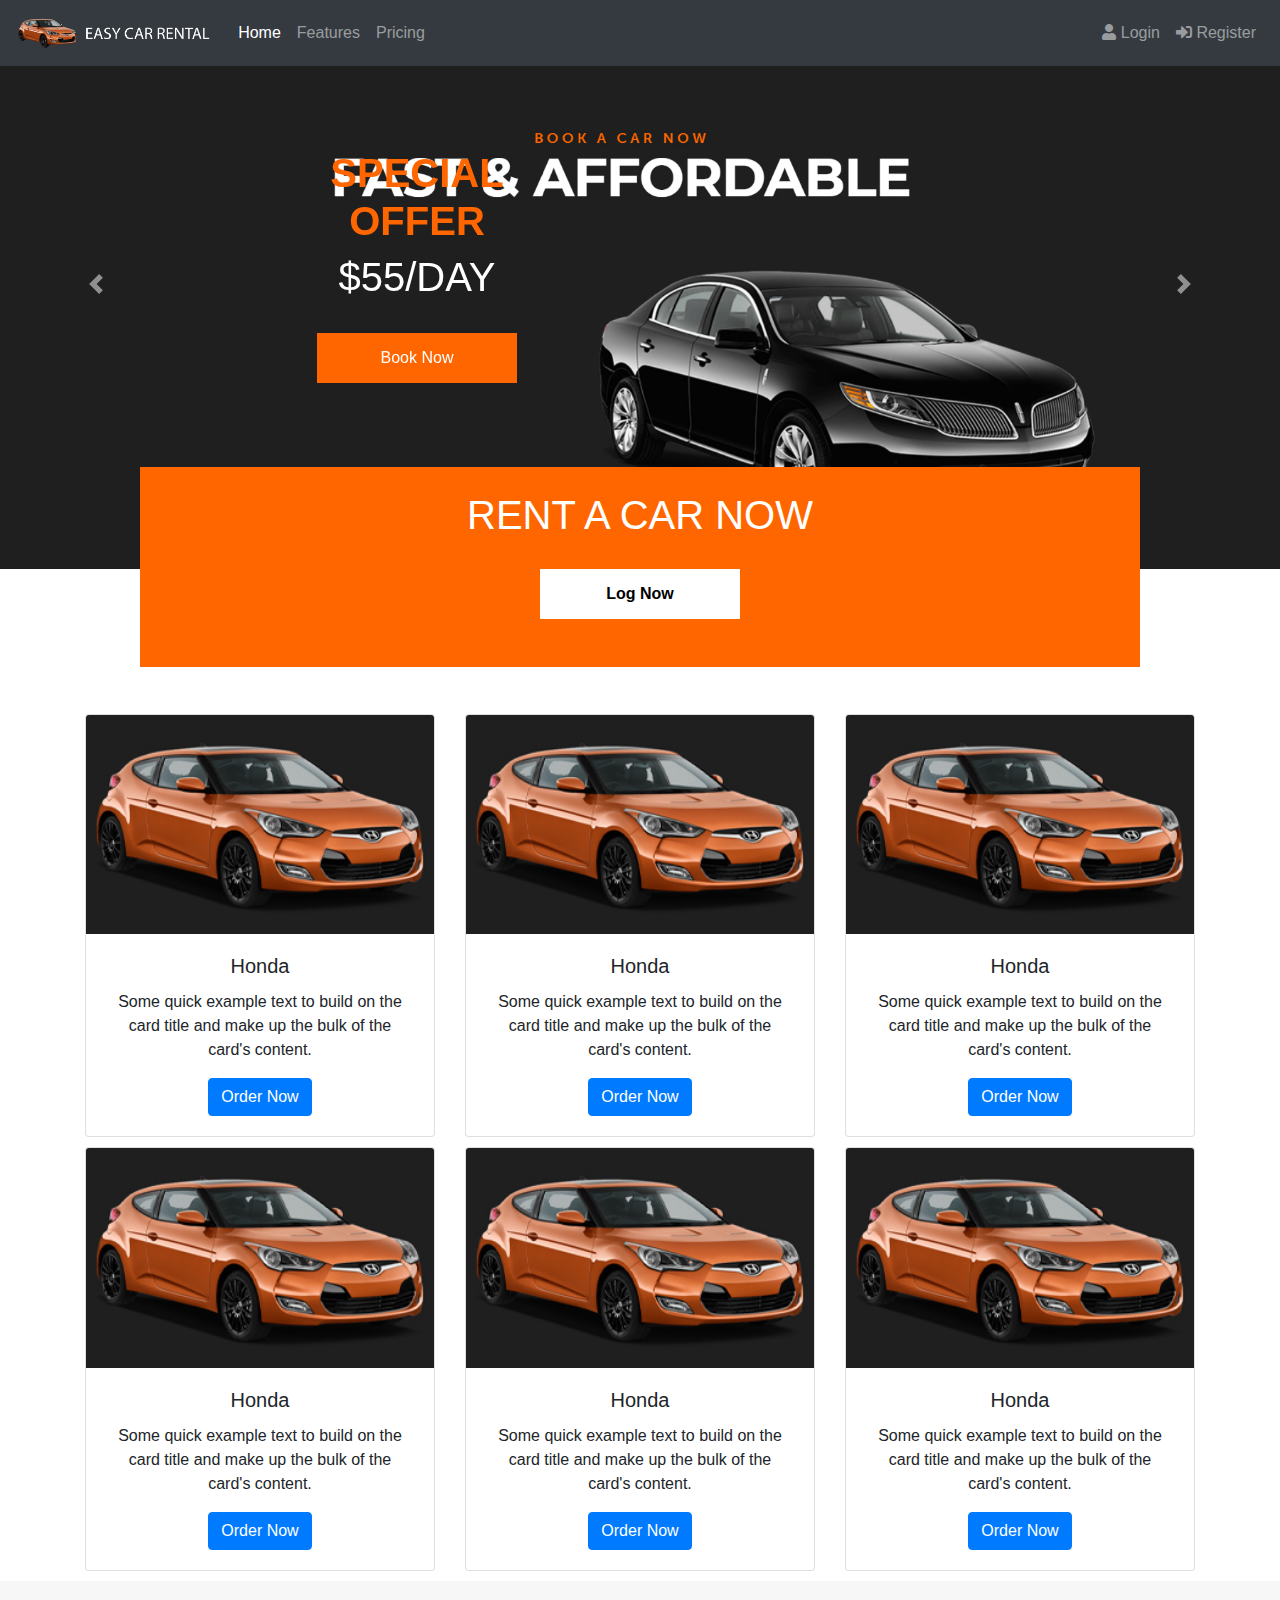
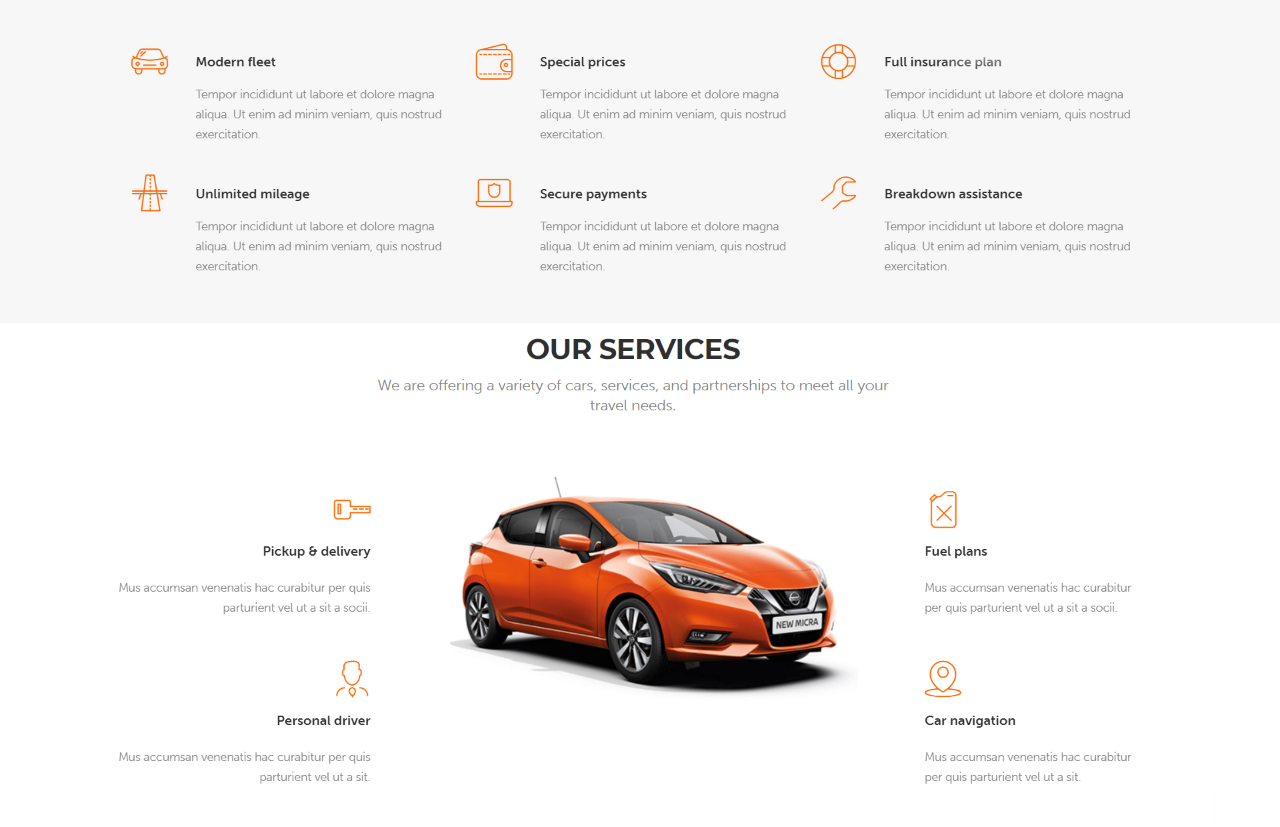
<file: Easy_Car_Rental_Front_End/index.html>
<!DOCTYPE html>
<html lang="en">
<head>
    <meta charset="UTF-8">
    <link rel="stylesheet" href="assets/css/bootstrap/css/bootstrap.min.css">
    <link rel="stylesheet" href="assets/css/fontawesome/css/all.css">
    <link rel="stylesheet" href="assets/css/index.css">
    <title>Eazy Car Rental</title>
</head>
<body>
<nav class="navbar navbar-expand-md fixed-top navbar-dark bg-dark">
    <a class="navbar-brand" href="#">
        <img src="assets/images/banner/logo.png" width="" height="40" class="d-inline-block align-top"
             alt="">
    </a>
    <button class="navbar-toggler" type="button" data-toggle="collapse" data-target="#navbarNav">
        <span class="navbar-toggler-icon"></span>
    </button>
    <div class="collapse navbar-collapse" id="navbarNav">
        <ul class="navbar-nav mr-auto">
            <li class="nav-item active">
                <a class="nav-link" href="#">Home <span class="sr-only">(current)</span></a>
            </li>
            <li class="nav-item">
                <a class="nav-link" href="#">Features</a>
            </li>
            <li class="nav-item">
                <a class="nav-link" href="#">Pricing</a>
            </li>
        </ul>
        <ul class="navbar-nav">
            <li class="nav-item">
                <a class="nav-link" href="login.html"><i class="fas fa-user"></i> Login</a>
            </li>
            <li class="nav-item">
                <a class="nav-link" href="login.html"> <i class="fa fa-sign-in-alt"></i> Register</a>
            </li>
        </ul>
    </div>
</nav>
<div id="carouselExampleIndicators" class="carousel slide   " data-ride="carousel">
    <div class="carousel-inner">
        <div class="carousel-item active">
            <img class="d-block w-100" src="assets/images/banner/1.jpg" alt="First slide">
            <div class="carousel-caption d-none d-md-block">
                <div class="card-caro">
                    <div class="card" style="background: transparent;border: none">
                        <div class="card-body">
                            <h1 style="color: rgb(255, 102, 0)">
                                <b>SPECIAL OFFER</b>
                            </h1>
                            <h1>
                                $55/DAY
                            </h1>
                            <br>
                            <button class="book-button">
                                Book Now
                            </button>
                            <br><br>

                        </div>
                    </div>
                </div>
            </div>
        </div>
        <div class="carousel-item">
            <img class="d-block w-100" src="assets/images/banner/3.jpg" alt="Second slide">
            <div class="carousel-caption d-none d-md-block">
                <div class="card-caro">
                    <div class="card" style="background: transparent;border: none">
                        <div class="card-body">
                            <h1 style="color: rgb(255, 102, 0)">
                                <b>SPECIAL OFFER</b>
                            </h1>
                            <h1>
                                $55/DAY
                            </h1>
                            <br>
                            <button class="book-button">
                                Book Now
                            </button>
                            <br><br>

                        </div>
                    </div>
                </div>
            </div>
        </div>
    </div>
    <a class="carousel-control-prev" href="#carouselExampleIndicators" role="button" data-slide="prev">
        <span class="carousel-control-prev-icon" aria-hidden="true"></span>
        <span class="sr-only">Previous</span>
    </a>
    <a class="carousel-control-next" href="#carouselExampleIndicators" role="button" data-slide="next">
        <span class="carousel-control-next-icon" aria-hidden="true"></span>
        <span class="sr-only">Next</span>
    </a>
</div>
<div class="container-fluid mt-5">
    <div class="box">
        <div class="header">
            <br>
            <h1>RENT A CAR NOW</h1>
        </div>
        <div style="text-align: center; margin-top: 30px">
            <a href="login.html">
                <button class="log-button">
                    <b>Log Now</b>
                </button>
            </a>
        </div>
    </div>
</div>

<div class="container-fluid">
    <div class="row">
        <div class="about">
            <div class="cars-content">
                <div class="container">
                    <div class="row" style="text-align: center">
                        <div class="col-3 col-sm-12 col-md-6 com-lg-4 col-xl-4">
                            <div class="card">
                                <img class="card-img-top" src="assets/images/cars/1.jpg" alt="Card image cap">
                                <div class="card-body">
                                    <h5 class="card-title">Honda</h5>
                                    <p class="card-text">Some quick example text to build on the card title and make up the bulk of the card's content.</p>
                                    <a href="#" class="btn btn-primary">Order Now</a>
                                </div>
                            </div>
                        </div>

                        <div class="col-3 col-sm-12 col-md-6 com-lg-4 col-xl-4">
                            <div class="card">
                                <img class="card-img-top" src="assets/images/cars/1.jpg" alt="Card image cap">
                                <div class="card-body">
                                    <h5 class="card-title">Honda</h5>
                                    <p class="card-text">Some quick example text to build on the card title and make up the bulk of the card's content.</p>
                                    <a href="#" class="btn btn-primary">Order Now</a>
                                </div>
                            </div>
                        </div>

                        <div class="col-3 col-sm-12 col-md-6 com-lg-4 col-xl-4">
                            <div class="card">
                                <img class="card-img-top" src="assets/images/cars/1.jpg" alt="Card image cap">
                                <div class="card-body">
                                    <h5 class="card-title">Honda</h5>
                                    <p class="card-text">Some quick example text to build on the card title and make up the bulk of the card's content.</p>
                                    <a href="#" class="btn btn-primary">Order Now</a>
                                </div>
                            </div>
                        </div>

                        <div class="col-3 col-sm-12 col-md-6 com-lg-4 col-xl-4">
                            <div class="card">
                                <img class="card-img-top" src="assets/images/cars/1.jpg" alt="Card image cap">
                                <div class="card-body">
                                    <h5 class="card-title">Honda</h5>
                                    <p class="card-text">Some quick example text to build on the card title and make up the bulk of the card's content.</p>
                                    <a href="#" class="btn btn-primary">Order Now</a>
                                </div>
                            </div>
                        </div>

                        <div class="col-3 col-sm-12 col-md-6 com-lg-4 col-xl-4">
                            <div class="card">
                                <img class="card-img-top" src="assets/images/cars/1.jpg" alt="Card image cap">
                                <div class="card-body">
                                    <h5 class="card-title">Honda</h5>
                                    <p class="card-text">Some quick example text to build on the card title and make up the bulk of the card's content.</p>
                                    <a href="#" class="btn btn-primary">Order Now</a>
                                </div>
                            </div>
                        </div>

                        <div class="col-3 col-sm-12 col-md-6 com-lg-4 col-xl-4">
                            <div class="card">
                                <img class="card-img-top" src="assets/images/cars/1.jpg" alt="Card image cap">
                                <div class="card-body">
                                    <h5 class="card-title">Honda</h5>
                                    <p class="card-text">Some quick example text to build on the card title and make up the bulk of the card's content.</p>
                                    <a href="#" class="btn btn-primary">Order Now</a>
                                </div>
                            </div>
                        </div>
                    </div>
                </div>
            </div>
        </div>
    </div>
    <div class="row">
        <img src="assets/images/banner/about.png" alt="" style="width: 100%">
    </div>
    <div class="row">
        <img src="assets/images/banner/services.png" alt="" style="width: 100%">
    </div>
</div>


<!-- jQuery and Bootstrap Bundle-->
<script src="https://code.jquery.com/jquery-3.5.1.slim.min.js"
        integrity="sha384-DfXdz2htPH0lsSSs5nCTpuj/zy4C+OGpamoFVy38MVBnE+IbbVYUew+OrCXaRkfj"
        crossorigin="anonymous"></script>
<script src="https://cdn.jsdelivr.net/npm/bootstrap@4.5.3/dist/js/bootstrap.bundle.min.js"
        integrity="sha384-ho+j7jyWK8fNQe+A12Hb8AhRq26LrZ/JpcUGGOn+Y7RsweNrtN/tE3MoK7ZeZDyx"
        crossorigin="anonymous"></script>

</body>
</html>
</file>
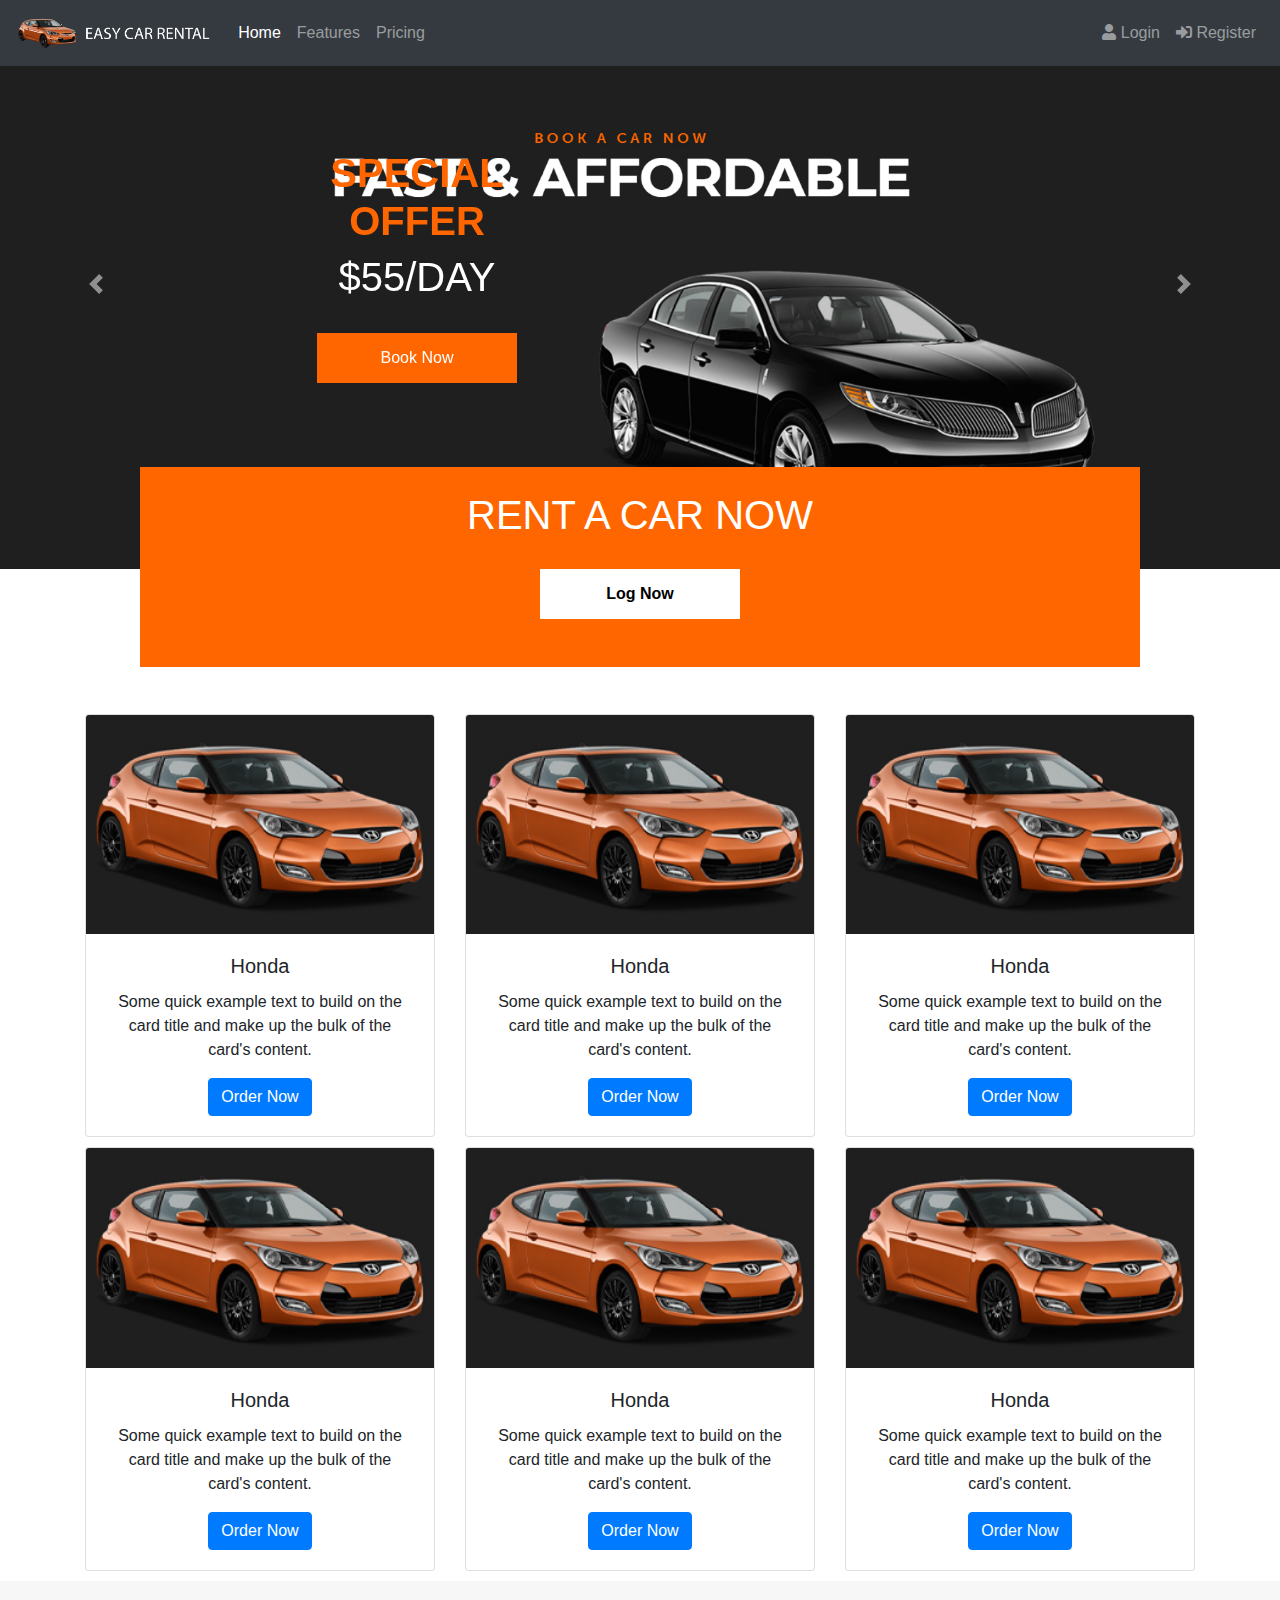
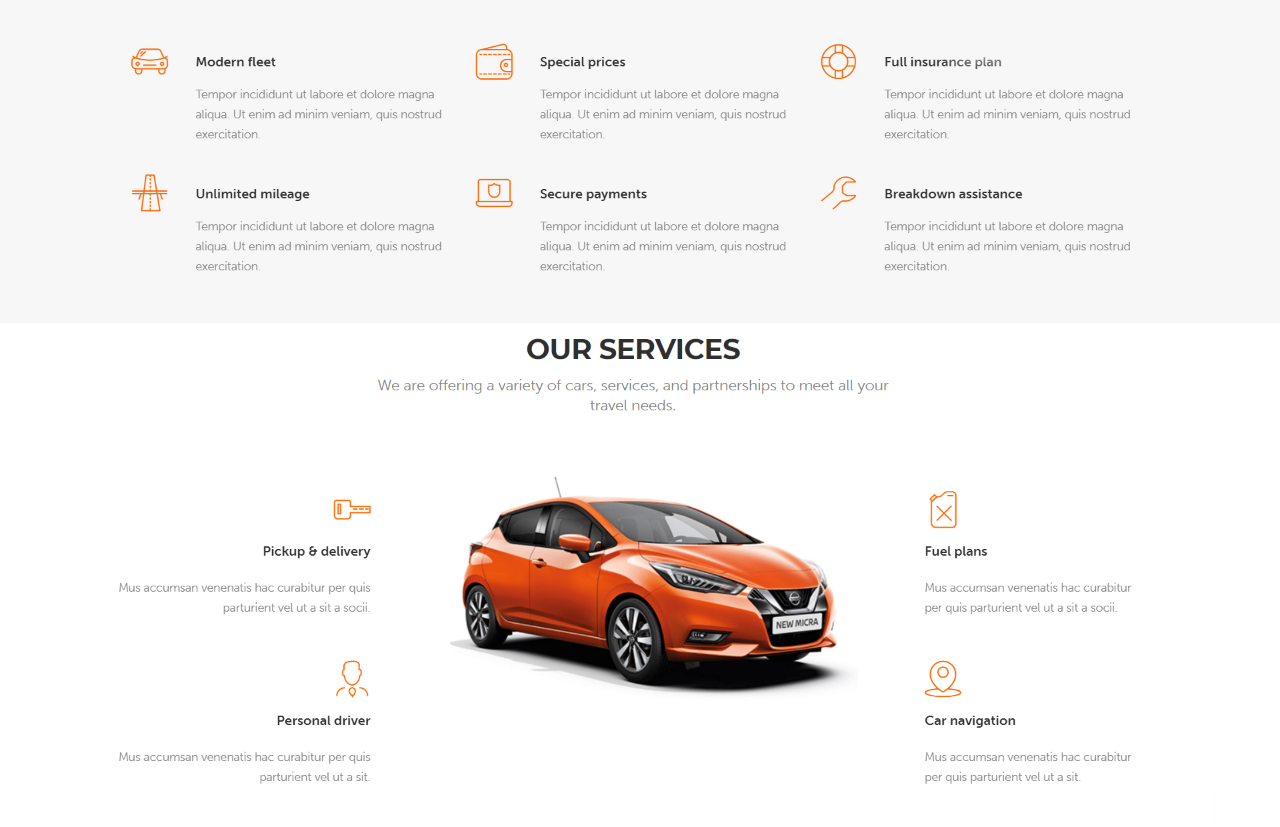
<file: Easy_Car_Rental_Front_End/assets/index.html>
<!DOCTYPE html>
<html lang="en">
<head>
    <meta charset="UTF-8">
    <link rel="stylesheet" href="css/bootstrap/css/bootstrap.min.css">
    <link rel="stylesheet" href="css/fontawesome/css/all.css">
    <link rel="stylesheet" href="css/index.css">
    <title>Eazy Car Rental</title>
</head>
<body>
<nav class="navbar navbar-expand-md fixed-top navbar-dark bg-dark">
    <a class="navbar-brand" href="#">
        <img src="images/banner/logo.png" width="" height="40" class="d-inline-block align-top"
             alt="">
    </a>
    <button class="navbar-toggler" type="button" data-toggle="collapse" data-target="#navbarNav">
        <span class="navbar-toggler-icon"></span>
    </button>
    <div class="collapse navbar-collapse" id="navbarNav">
        <ul class="navbar-nav mr-auto">
            <li class="nav-item active">
                <a class="nav-link" href="#">Home <span class="sr-only">(current)</span></a>
            </li>
            <li class="nav-item">
                <a class="nav-link" href="#">Features</a>
            </li>
            <li class="nav-item">
                <a class="nav-link" href="#">Pricing</a>
            </li>
        </ul>
        <ul class="navbar-nav">
            <li class="nav-item">
                <a class="nav-link" href="../login.html"><i class="fas fa-user"></i> Login</a>
            </li>
            <li class="nav-item">
                <a class="nav-link" href="../login.html"> <i class="fa fa-sign-in-alt"></i> Register</a>
            </li>
        </ul>
    </div>
</nav>
<div id="carouselExampleIndicators" class="carousel slide   " data-ride="carousel">
    <div class="carousel-inner">
        <div class="carousel-item active">
            <img class="d-block w-100" src="images/banner/1.jpg" alt="First slide">
            <div class="carousel-caption d-none d-md-block">
                <div class="card-caro">
                    <div class="card" style="background: transparent;border: none">
                        <div class="card-body">
                            <h1 style="color: rgb(255, 102, 0)">
                                <b>SPECIAL OFFER</b>
                            </h1>
                            <h1>
                                $55/DAY
                            </h1>
                            <br>
                            <button class="book-button">
                                Book Now
                            </button>
                            <br><br>

                        </div>
                    </div>
                </div>
            </div>
        </div>
        <div class="carousel-item">
            <img class="d-block w-100" src="images/banner/3.jpg" alt="Second slide">
            <div class="carousel-caption d-none d-md-block">
                <div class="card-caro">
                    <div class="card" style="background: transparent;border: none">
                        <div class="card-body">
                            <h1 style="color: rgb(255, 102, 0)">
                                <b>SPECIAL OFFER</b>
                            </h1>
                            <h1>
                                $55/DAY
                            </h1>
                            <br>
                            <button class="book-button">
                                Book Now
                            </button>
                            <br><br>

                        </div>
                    </div>
                </div>
            </div>
        </div>
    </div>
    <a class="carousel-control-prev" href="#carouselExampleIndicators" role="button" data-slide="prev">
        <span class="carousel-control-prev-icon" aria-hidden="true"></span>
        <span class="sr-only">Previous</span>
    </a>
    <a class="carousel-control-next" href="#carouselExampleIndicators" role="button" data-slide="next">
        <span class="carousel-control-next-icon" aria-hidden="true"></span>
        <span class="sr-only">Next</span>
    </a>
</div>
<div class="container-fluid mt-5">
    <div class="box">
        <div class="header">
            <br>
            <h1>RENT A CAR NOW</h1>
        </div>
        <div style="text-align: center; margin-top: 30px">
            <a href="../login.html">
                <button class="log-button">
                    <b>Log Now</b>
                </button>
            </a>
        </div>
    </div>
</div>

<div class="container-fluid">
    <div class="row">
        <div class="about">
            <div class="cars-content">
                <div class="container">
                    <div class="row" style="text-align: center">
                        <div class="col-3 col-sm-12 col-md-6 com-lg-4 col-xl-4">
                            <div class="card">
                                <img class="card-img-top" src="images/cars/1.jpg" alt="Card image cap">
                                <div class="card-body">
                                    <h5 class="card-title">Honda</h5>
                                    <p class="card-text">Some quick example text to build on the card title and make up the bulk of the card's content.</p>
                                    <a href="#" class="btn btn-primary">Order Now</a>
                                </div>
                            </div>
                        </div>

                        <div class="col-3 col-sm-12 col-md-6 com-lg-4 col-xl-4">
                            <div class="card">
                                <img class="card-img-top" src="images/cars/1.jpg" alt="Card image cap">
                                <div class="card-body">
                                    <h5 class="card-title">Honda</h5>
                                    <p class="card-text">Some quick example text to build on the card title and make up the bulk of the card's content.</p>
                                    <a href="#" class="btn btn-primary">Order Now</a>
                                </div>
                            </div>
                        </div>

                        <div class="col-3 col-sm-12 col-md-6 com-lg-4 col-xl-4">
                            <div class="card">
                                <img class="card-img-top" src="images/cars/1.jpg" alt="Card image cap">
                                <div class="card-body">
                                    <h5 class="card-title">Honda</h5>
                                    <p class="card-text">Some quick example text to build on the card title and make up the bulk of the card's content.</p>
                                    <a href="#" class="btn btn-primary">Order Now</a>
                                </div>
                            </div>
                        </div>

                        <div class="col-3 col-sm-12 col-md-6 com-lg-4 col-xl-4">
                            <div class="card">
                                <img class="card-img-top" src="images/cars/1.jpg" alt="Card image cap">
                                <div class="card-body">
                                    <h5 class="card-title">Honda</h5>
                                    <p class="card-text">Some quick example text to build on the card title and make up the bulk of the card's content.</p>
                                    <a href="#" class="btn btn-primary">Order Now</a>
                                </div>
                            </div>
                        </div>

                        <div class="col-3 col-sm-12 col-md-6 com-lg-4 col-xl-4">
                            <div class="card">
                                <img class="card-img-top" src="images/cars/1.jpg" alt="Card image cap">
                                <div class="card-body">
                                    <h5 class="card-title">Honda</h5>
                                    <p class="card-text">Some quick example text to build on the card title and make up the bulk of the card's content.</p>
                                    <a href="#" class="btn btn-primary">Order Now</a>
                                </div>
                            </div>
                        </div>

                        <div class="col-3 col-sm-12 col-md-6 com-lg-4 col-xl-4">
                            <div class="card">
                                <img class="card-img-top" src="images/cars/1.jpg" alt="Card image cap">
                                <div class="card-body">
                                    <h5 class="card-title">Honda</h5>
                                    <p class="card-text">Some quick example text to build on the card title and make up the bulk of the card's content.</p>
                                    <a href="#" class="btn btn-primary">Order Now</a>
                                </div>
                            </div>
                        </div>
                    </div>
                </div>
            </div>
        </div>
    </div>
    <div class="row">
        <img src="images/banner/about.png" alt="" style="width: 100%">
    </div>
    <div class="row">
        <img src="images/banner/services.png" alt="" style="width: 100%">
    </div>
</div>


<!-- jQuery and Bootstrap Bundle-->
<script src="https://code.jquery.com/jquery-3.5.1.slim.min.js"
        integrity="sha384-DfXdz2htPH0lsSSs5nCTpuj/zy4C+OGpamoFVy38MVBnE+IbbVYUew+OrCXaRkfj"
        crossorigin="anonymous"></script>
<script src="https://cdn.jsdelivr.net/npm/bootstrap@4.5.3/dist/js/bootstrap.bundle.min.js"
        integrity="sha384-ho+j7jyWK8fNQe+A12Hb8AhRq26LrZ/JpcUGGOn+Y7RsweNrtN/tE3MoK7ZeZDyx"
        crossorigin="anonymous"></script>

</body>
</html>
</file>
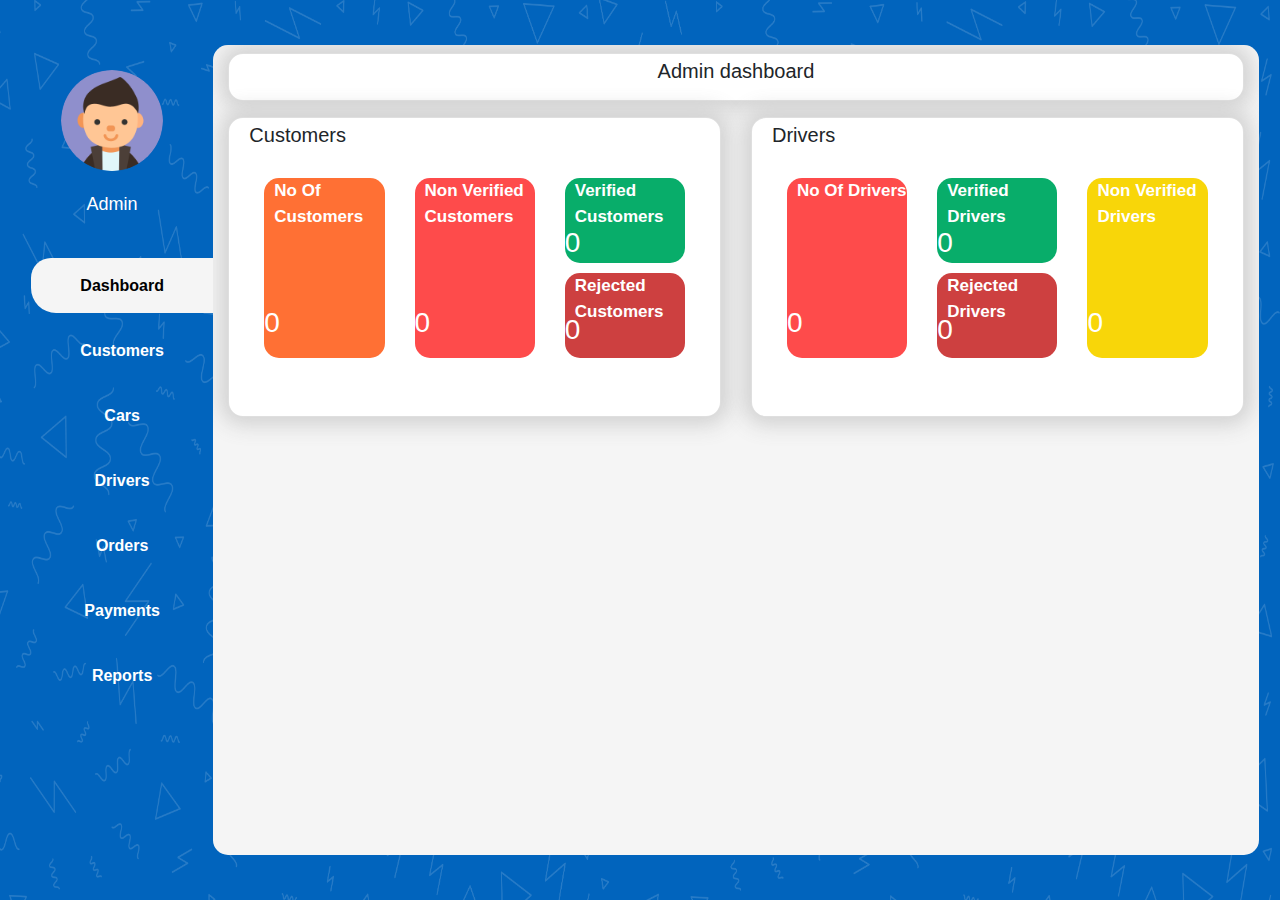
<file: Easy_Car_Rental_Front_End/AdminDashboard.html>
<!DOCTYPE html>
<html lang="en">
<head>
    <meta charset="UTF-8">
    <meta name="viewport" content="width=device-width, initial-scale=1, shrink-to-fit=no">
    <link rel="stylesheet" href="assets/css/bootstrap/css/bootstrap.min.css">
    <link rel="stylesheet" href="assets/css/AdminDashboard.css">
    <title>Eazy car Rental System</title>
</head>
<body>

<div class="container-fluid">
    <div class="row">

        <div class="col-2 col-sm-2 col-md-2 col-lg-2 col-xl-2 panal">
            <div class="left-panal" style="overflow:auto">
                <div class="image">
                    <img class="profile-image" src="assets/images/users.png" alt="">
                    <br>
                    <p class="username">Admin</p>
                </div>
                <div style="text-align: right; width: 100%">
                    <button class="btn-hover l-pnl-btn btn-custom btn-custom-selected" id="btn-home">Dashboard</button>
                    <button class="btn-hover l-pnl-btn btn-custom" id="btn-customers">Customers</button>
                    <button class="btn-hover l-pnl-btn btn-custom" id="btn-cars">Cars</button>
                    <button class="btn-hover l-pnl-btn btn-custom" id="btn-drivers">Drivers</button>
                    <button class="btn-hover l-pnl-btn btn-custom" id="btn-orders">Orders</button>
                    <button class="btn-hover l-pnl-btn btn-custom" id="btn-payments">Payments</button>
                    <button class="btn-hover l-pnl-btn btn-custom" id="btn-reports">Reports</button>

                </div>
            </div>
        </div>

        <div class="col-10 col-sm-10 col-md-10 col-lg-10 col-xl-10 panal">
            <div class="main-panal" style="overflow:auto">
                <div class="container-fluid">

                    <div id="Dashboard">
                        <div class="row ml-0 mr-0 mt-2">
                            <div class="card mb-3 card-shadow">
                                <div class="card-body card-height">
                                    <h5 class="card-title" style="text-align: center">Admin dashboard</h5>
                                </div>
                            </div>
                        </div>

                        <div class="row">
                            <div class="col-12 col-sm-12 col-md-12 col-lg-12 col-xl-6">
                                <div class="card mb-5 card-shadow" style="height: 300px; overflow: auto">
                                    <div class="card-body">
                                        <div class="cust-dash card-height">
                                            <h5 class="card-title">Customers</h5>
                                        </div>

                                        <div class="row ml-0 mr-0 mt-3">
                                            <div class="col-12 col-sm-12 col-md-4 com-lh-4 col-xl-4">
                                                <div class="banner-card" style="background: #FF7034 ">
                                                    <div style="margin-left: 10px">
                                                        <pa>No Of Customers</pa>
                                                        <h3 id="noofcust">0</h3>
                                                    </div>
                                                </div>
                                            </div>

                                            <div class="col-12 col-sm-12 col-md-4 com-lh-4 col-xl-4">
                                                <div class="banner-card" style="background: #FE4B4B">
                                                    <div style="margin-left: 10px">
                                                        <pa>Non Verified Customers</pa>
                                                        <h3 id="noofuncust">0</h3>
                                                    </div>
                                                </div>
                                            </div>

                                            <div class="col-12 col-sm-12 col-md-4 com-lh-4 col-xl-4">
                                                <div class="banner-card-2" style="background: #08AD6A">
                                                    <div style="margin-left: 10px">
                                                        <pa>Verified Customers</pa>
                                                        <h3 id="noofvecust">0</h3>
                                                    </div>
                                                </div>
                                                <div class="banner-card-2" style="margin-top: 10px;background: #CD4040">
                                                    <div style="margin-left: 10px">
                                                        <pa>Rejected Customers</pa>
                                                        <h3 style="bottom: 3px">0</h3>
                                                    </div>
                                                </div>
                                            </div>
                                        </div>
                                    </div>
                                </div>
                            </div>

                            <div class="col-12 col-sm-12 col-md-12 col-lg-12 col-xl-6">
                                <div class="card mb-5 card-shadow" style="height: 300px; overflow: auto">
                                    <div class="card-body">
                                        <div class="cust-dash card-height">
                                            <h5 class="card-title">Drivers</h5>
                                        </div>

                                        <div class="row ml-0 mr-0 mt-3">
                                            <div class="col-12 col-sm-12 col-md-4 com-lh-4 col-xl-4">
                                                <div class="banner-card" style="background: #FE4B4B">
                                                    <div style="margin-left: 10px">
                                                        <pa>No Of Drivers</pa>
                                                        <h3 id="nooddeivers">0</h3>
                                                    </div>
                                                </div>
                                            </div>

                                            <div class="col-12 col-sm-12 col-md-4 com-lh-4 col-xl-4">
                                                <div class="banner-card-2" style="background: #08AD6A">
                                                    <div style="margin-left: 10px">
                                                        <pa>Verified Drivers</pa>
                                                        <h3 id="noofverifyeddeivers">0</h3>
                                                    </div>
                                                </div>
                                                <div class="banner-card-2"
                                                     style="margin-top: 10px ;background: #CD4040">
                                                    <div style="margin-left: 10px">
                                                        <pa>Rejected Drivers</pa>
                                                        <h3 style="bottom: 3px">0</h3>
                                                    </div>
                                                </div>

                                            </div>

                                            <div class="col-12 col-sm-12 col-md-4 com-lh-4 col-xl-4">
                                                <div class="banner-card" style="background: #F8D609">
                                                    <div style="margin-left: 10px">
                                                        <pa>Non Verified Drivers</pa>
                                                        <h3>0</h3>
                                                    </div>
                                                </div>
                                            </div>

                                        </div>
                                    </div>
                                </div>
                            </div>
                        </div>

                    </div>

                    <div id="Customers">
                        <div class="row ml-0 mr-0 mt-1">
                            <div class="card mb-2 card-shadow ">
                                <div class="card-body card-height">
                                    <h5 class="card-title" style="text-align: center">Admin dashboard - Customers</h5>
                                </div>
                            </div>
                        </div>

                        <div class="table-box" style="height: 250px; overflow: no-display">
                            <div class="table-responsive-lg">
                                <table class="table table-hover">
                                    <thead class="thead-dark">
                                    <tr>
                                        <th scope="col">ID</th>
                                        <th scope="col">Name</th>
                                        <th scope="col">Nic No</th>
                                        <th scope="col">Driving Licence No</th>
                                        <th scope="col">View Driving Licence</th>
                                        <th scope="col">View NIC</th>
                                        <th scope="col">Verify</th>
                                    </tr>
                                    </thead>
                                    <tbody id="tblCusBody">

                                    </tbody>
                                </table>
                            </div>
                        </div>
                        <hr>

                        <div class="row ml-0 mr-0 mt-2">
                            <div class="search-box">
                                <div class="form-inline" style="display: block">
                                    <input type="text" class="form-control" id="searchcustomer"
                                           style="margin-right: 10px">
                                    <button class="btn btn-primary">Search</button>
                                </div>
                            </div>
                        </div>
                        <div class="row ml-0 mr-0 mt-2">
                            <div class="table-box" style="height: 250px; overflow: no-display">
                                <div class="table-responsive-lg">
                                    <table class="table table-hover">
                                        <thead class="thead-dark">
                                        <tr>
                                            <th scope="col">ID</th>
                                            <th scope="col">User Name</th>
                                            <th scope="col">Name</th>
                                            <th scope="col">Nic No</th>
                                            <th scope="col">Driving Licence No</th>
                                            <th scope="col">Email</th>
                                            <th scope="col">Address</th>
                                            <th scope="col">Contact No</th>
                                        </tr>
                                        </thead>
                                        <tbody id="tblCusAllBody">

                                        </tbody>
                                    </table>
                                </div>
                            </div>

                            <div class="btn-bottom">
                                <hr>
                                <button type="button" class="btn btn-primary" data-toggle="modal"
                                        data-target="#exampleModalCenter" id="customerAdd">Add
                                </button>
                                <button type="button" class="btn btn-success">Update</button>
                                <button type="button" class="btn btn-danger">Delete</button>
                                <button type="button" class="btn btn-secondary">Clear</button>
                            </div>

                            <div class="modal fade" id="exampleModalCenter" tabindex="-1" role="dialog"
                                 aria-labelledby="exampleModalCenterTitle" aria-hidden="true">
                                <div class="modal-dialog modal-dialog-centered" role="document">
                                    <div class="modal-content">
                                        <div class="modal-header">
                                            <h5 class="modal-title" id="exampleModalLongTitle">Add User</h5>
                                            <button type="button" class="close" data-dismiss="modal" aria-label="Close">
                                                <span aria-hidden="true">&times;</span>
                                            </button>
                                        </div>
                                        <div class="modal-body">
                                            <form>
                                                <div class="form-row">
                                                    <div class="form-group col-md-6">
                                                        <label for="inputUserName">Username</label>
                                                        <input type="text" class="form-control" id="inputUserName"
                                                               placeholder="yashitha" required>
                                                    </div>
                                                    <div class="form-group col-md-6">
                                                        <label for="inputPassword">Password</label>
                                                        <input type="password" class="form-control" id="inputPassword"
                                                               placeholder="" required>
                                                    </div>
                                                </div>
                                                <div class="form-row">
                                                    <div class="form-group col-md-6">
                                                        <label for="inputName">Name</label>
                                                        <input type="text" class="form-control" id="inputName"
                                                               placeholder="Yashitha Nadiranga" required>
                                                    </div>
                                                    <div class="form-group col-md-6">
                                                        <label for="inputContactNo">Contact No</label>
                                                        <input type="number" class="form-control" id="inputContactNo"
                                                               placeholder="0763437189" required>
                                                    </div>
                                                </div>
                                                <div class="form-group">
                                                    <label for="inputAddress">Address</label>
                                                    <input type="text" class="form-control" id="inputAddress"
                                                           placeholder="Kananwila,Horana" required>
                                                </div>

                                                <div class="form-group">
                                                    <label for="inputEmail">Email</label>
                                                    <input type="email" class="form-control" id="inputEmail"
                                                           placeholder="Email" required>
                                                </div>

                                                <div class="form-row">
                                                    <div class="form-group col-md-6">
                                                        <label for="inputDrivingLicence">Driving Licence No</label>
                                                        <input type="number" class="form-control"
                                                               id="inputDrivingLicence"
                                                               placeholder="" required>
                                                    </div>

                                                    <div class="form-group col-md-6">
                                                        <label for="inputNIC">NIC No</label>
                                                        <input type="number" class="form-control" id="inputNIC"
                                                               placeholder="" required>
                                                    </div>
                                                </div>

                                                <div class="input-group mb-3">
                                                    <div class="input-group-prepend">
                                                        <span class="input-group-text" id="inputGroupFileAddon01">Upload NIC (Front)</span>
                                                    </div>
                                                    <div class="custom-file">
                                                        <input type="file" class="custom-file-input"
                                                               id="inputGroupFile01"
                                                               aria-describedby="inputGroupFileAddon01">
                                                        <label class="custom-file-label" for="inputGroupFile01">Choose
                                                            file</label>
                                                    </div>
                                                </div>

                                                <div class="input-group mb-3">
                                                    <div class="input-group-prepend">
                                                        <span class="input-group-text" id="inputGroupFileAddon02">Upload NIC (Back)</span>
                                                    </div>
                                                    <div class="custom-file">
                                                        <input type="file" class="custom-file-input"
                                                               id="inputGroupFile02"
                                                               aria-describedby="inputGroupFileAddon02">
                                                        <label class="custom-file-label" for="inputGroupFile01">Choose
                                                            file</label>
                                                    </div>
                                                </div>

                                                <p style="font-size: 12px">By clicking Sign Up, you agree to our Terms,
                                                    Data Policy and
                                                    Cookie Policy. You may
                                                    receive SMS notifications from us and can opt out at any time.</p>
                                                <div class="modal-footer">
                                                    <div style="width: 100%; text-align: center">
                                                        <button type="button" class="btn btn-success" id="btncreate">
                                                            Create Account
                                                        </button>
                                                    </div>
                                                </div>
                                            </form>
                                        </div>

                                    </div>
                                </div>
                            </div>
                        </div>

                    </div>

                    <div id="Cars">
                        <div class="row ml-0 mr-0 mt-2">
                            <div class="card mb-3 card-shadow">
                                <div class="card-body card-height">
                                    <h5 class="card-title" style="text-align: center">Admin dashboard - Car Details</h5>
                                </div>
                            </div>
                        </div>

                        <div class="row ml-0 mr-0 mt-3">
                            <div class="headers">
                                <h4>Car Details</h4>
                            </div>
                        </div>

                        <div class="row ml-0 mr-0 mt-2">
                            <div class="col-12 col-sm-12 col-md-6 col-lg-3 col-xl-3">
                                <input type="text" class="form-control" placeholder="Brand" id="brand">
                            </div>
                            <div class="col-12 col-sm-12 col-md-6 col-lg-3 col-xl-3">
                                <input type="number" class="form-control" placeholder="No of Passengers"
                                       id="passengers">
                            </div>
                            <div class="col-12 col-sm-12 col-md-6 col-lg-2 col-xl-2">
                                <select class="custom-select" id="cartype">
                                    <option selected>Car Type</option>
                                    <option value="1">General</option>
                                    <option value="2">Premium</option>
                                    <option value="3">Luxury</option>
                                </select>
                            </div>
                            <div class="col-12 col-sm-12 col-md-6 col-lg-2 col-xl-2">
                                <select class="custom-select" id="fueltype">
                                    <option selected>Fual Type</option>
                                    <option value="1">Petrol</option>
                                    <option value="2">Diesel</option>
                                </select>
                            </div>
                            <div class="col-12 col-sm-12 col-md-6 col-lg-2 col-xl-2">
                                <select class="custom-select" id="transmisiontype">
                                    <option selected>Transmission Type</option>
                                    <option value="1">Gear</option>
                                    <option value="2">Auto</option>
                                </select>
                            </div>
                        </div>

                        <div class="row ml-0 mr-0 mt-4">
                            <div class="col-12 col-sm-12 col-md-4 col-lg-4 col-xl-4">
                                <input type="text" class="form-control" placeholder="Reg No" id="regno">
                            </div>

                            <div class="col-12 col-sm-12 col-md-4 col-lg-4 col-xl-4">
                                <select class="custom-select" id="colour">
                                    <option selected>Colour</option>
                                    <option value="1">Red</option>
                                    <option value="2">Green</option>
                                    <option value="3">Black</option>
                                    <option value="3">Orange</option>
                                </select>
                            </div>

                            <div class="col-12 col-sm-12 col-md-4 col-lg-4 col-xl-4">
                                <input type="text" class="form-control" placeholder="Image" id="image">
                            </div>
                        </div>

                        <div class="row ml-0 mr-0 mt-3">
                            <div class="headers">
                                <h4>Rent Duration Prices</h4>
                            </div>
                        </div>

                        <div class="row ml-0 mr-0 mt-3">
                            <div class="col-12 col-sm-12 col-md-6 col-lg-6 col-xl-6">
                                <input type="text" class="form-control" placeholder="Daily Rate" id="dailyrate">
                            </div>
                            <div class="col-12 col-sm-12 col-md-6 col-lg-6 col-xl-6">
                                <input type="text" class="form-control" placeholder="Monthly Rate" id="monthlyrate">
                            </div>
                        </div>

                        <div class="row ml-0 mr-0 mt-3">
                            <div class="headers">
                                <h4>Free Milage</h4>
                            </div>
                        </div>

                        <div class="row ml-0 mr-0 mt-3">
                            <div class="col-12 col-sm-12 col-md-4 col-lg-4 col-xl-4">
                                <input type="text" class="form-control" placeholder="Price" id="price">
                            </div>
                            <div class="col-12 col-sm-12 col-md-4 col-lg-4 col-xl-4">
                                <input type="text" class="form-control" placeholder="Duration" id="duration">
                            </div>
                            <div class="col-12 col-sm-12 col-md-4 col-lg-4 col-xl-4">
                                <input type="text" class="form-control" placeholder="Price for extra KM" id="extrakm">
                            </div>
                            <div class="col-12 col-sm-12 col-md-4 col-lg-4 col-xl-4 mt-3">
                                <input type="text" class="form-control" placeholder="Loss Damage Waiver"
                                       id="lossdamage">
                            </div>
                        </div>

                        <div class="row ml-0 mr-0 mt-3">
                            <div class="btn-bottom" style="margin-right: 15px">
                                <button type="button" class="btn btn-primary" id="savecar">Save</button>
                                <button type="button" class="btn btn-success" id="updatecar">Update</button>
                                <button type="button" class="btn btn-danger">Delete</button>
                                <button type="button" class="btn btn-secondary">Clear</button>
                            </div>
                        </div>

                        <div class="row ml-0 mr-0 mt-3">
                            <div class="table-box" style="height: 250px; overflow: no-display">
                                <div class="table-responsive-lg">
                                    <table class="table table-hover">
                                        <thead class="thead-dark">
                                        <tr>
                                            <th scope="col">ID</th>
                                            <th scope="col">Reg No</th>
                                            <th scope="col">Brand</th>
                                            <th scope="col">No of Passengers</th>
                                            <th scope="col">Transmission</th>
                                            <th scope="col">Car Type</th>
                                            <th scope="col">Colour</th>
                                            <th scope="col">Fuel Type</th>

                                        </tr>
                                        </thead>
                                        <tbody id="tblCarsBody">

                                        </tbody>
                                    </table>
                                </div>
                            </div>
                        </div>
                    </div>

                    <div id="Orders">
                        <div class="row ml-0 mr-0 mt-2">
                            <div class="card mb-3 card-shadow">
                                <div class="card-body card-height">
                                    <h5 class="card-title" style="text-align: center">Admin dashboard - Order Details</h5>
                                </div>
                            </div>
                        </div>

                        <div class="row ml-0 mr-0 mt-3">
                            <div class="headers">
                                <h4>Order Details</h4>
                            </div>
                        </div>

                        <div class="row ml-0 mr-0 mt-3">
                            <div class="table-box" style="height: 250px; overflow: no-display">
                                <div class="table-responsive-lg">
                                    <table class="table table-hover">
                                        <thead class="thead-dark">
                                        <tr>
                                            <th scope="col">BookingID</th>
                                            <th scope="col">Order Date</th>
                                            <th scope="col">Notes</th>
                                            <th scope="col">PickUp Date</th>
                                            <th scope="col">Return Date</th>
                                            <th scope="col">Status</th>
                                            <th scope="col">Car ID</th>
                                            <th scope="col">Customer ID</th>
                                            <th scope="col">Driver ID</th>

                                        </tr>
                                        </thead>
                                        <tbody id="tblOrdersBody">

                                        </tbody>
                                    </table>
                                </div>
                            </div>
                        </div>


                    </div>

                    <div id="Payments">

                    </div>

                    <div id="Reports">

                    </div>

                    <div id="Drivers">
                        <div class="row ml-0 mr-0 mt-2">
                            <div class="card mb-3 card-shadow">
                                <div class="card-body card-height">
                                    <h5 class="card-title" style="text-align: center">Admin dashboard - Driver
                                        Details</h5>
                                </div>
                            </div>
                        </div>
                        <div class="row ml-0 mr-0 mt-3">
                            <div class="headers">
                                <h4>Driver Details</h4>
                            </div>
                        </div>
                        <div class="row ml-0 mr-0 mt-2">
                            <div class="col-12 col-sm-12 col-md-6 col-lg-3 col-xl-3">
                                <input type="text" class="form-control" placeholder="User Name" id="dusername">
                            </div>
                            <div class="col-12 col-sm-12 col-md-6 col-lg-3 col-xl-3">
                                <input type="Password" class="form-control" placeholder="Password" id="dpassword">
                            </div>
                            <div class="col-12 col-sm-12 col-md-6 col-lg-3 col-xl-3">
                                <input type="text" class="form-control" placeholder="Full Name" id="dfullname">
                            </div>
                            <div class="col-12 col-sm-12 col-md-6 col-lg-3 col-xl-3">
                                <input type="text" class="form-control" placeholder="Contact No" id="dcontact">
                            </div>
                        </div>
                        <div class="row ml-0 mr-0 mt-2">
                            <div class="col-12 col-sm-12 col-md-6 col-lg-3 col-xl-3">
                                <input type="text" class="form-control" placeholder="NIC" id="NIC">
                            </div>
                        </div>

                        <div class="row ml-0 mr-0 mt-3">
                            <div class="btn-bottom" style="margin-right: 15px">
                                <button type="button" class="btn btn-primary" id="saveDriver">Save</button>
                                <button type="button" class="btn btn-success" id="updateDriver">Update</button>
                                <button type="button" class="btn btn-danger">Delete</button>
                                <button type="button" class="btn btn-secondary" id="cleardriver">Clear</button>
                            </div>
                        </div>

                        <div class="row ml-0 mr-0 mt-3">
                            <div class="table-box" style="height: 250px; overflow: no-display">
                                <div class="table-responsive-lg">
                                    <table class="table table-hover">
                                        <thead class="thead-dark">
                                        <tr>
                                            <th scope="col">ID</th>
                                            <th scope="col">Username</th>
                                            <th scope="col">Name</th>
                                            <th scope="col">NIC</th>
                                            <th scope="col">Contact</th>

                                        </tr>
                                        </thead>
                                        <tbody id="tblDriverBody">

                                        </tbody>
                                    </table>
                                </div>
                            </div>
                        </div>
                    </div>

                </div>
            </div>
        </div>
    </div>
</div>
</div>
</div>

<script src="https://code.jquery.com/jquery-3.5.1.slim.min.js"
        integrity="sha384-DfXdz2htPH0lsSSs5nCTpuj/zy4C+OGpamoFVy38MVBnE+IbbVYUew+OrCXaRkfj"
        crossorigin="anonymous"></script>
<script src="https://cdn.jsdelivr.net/npm/bootstrap@4.5.3/dist/js/bootstrap.bundle.min.js"
        integrity="sha384-ho+j7jyWK8fNQe+A12Hb8AhRq26LrZ/JpcUGGOn+Y7RsweNrtN/tE3MoK7ZeZDyx"
        crossorigin="anonymous"></script>
<script src="assets/js/jquery.js"></script>
<script src="assets/js/AdminDashboard.js"></script>

</body>
</html>
</file>
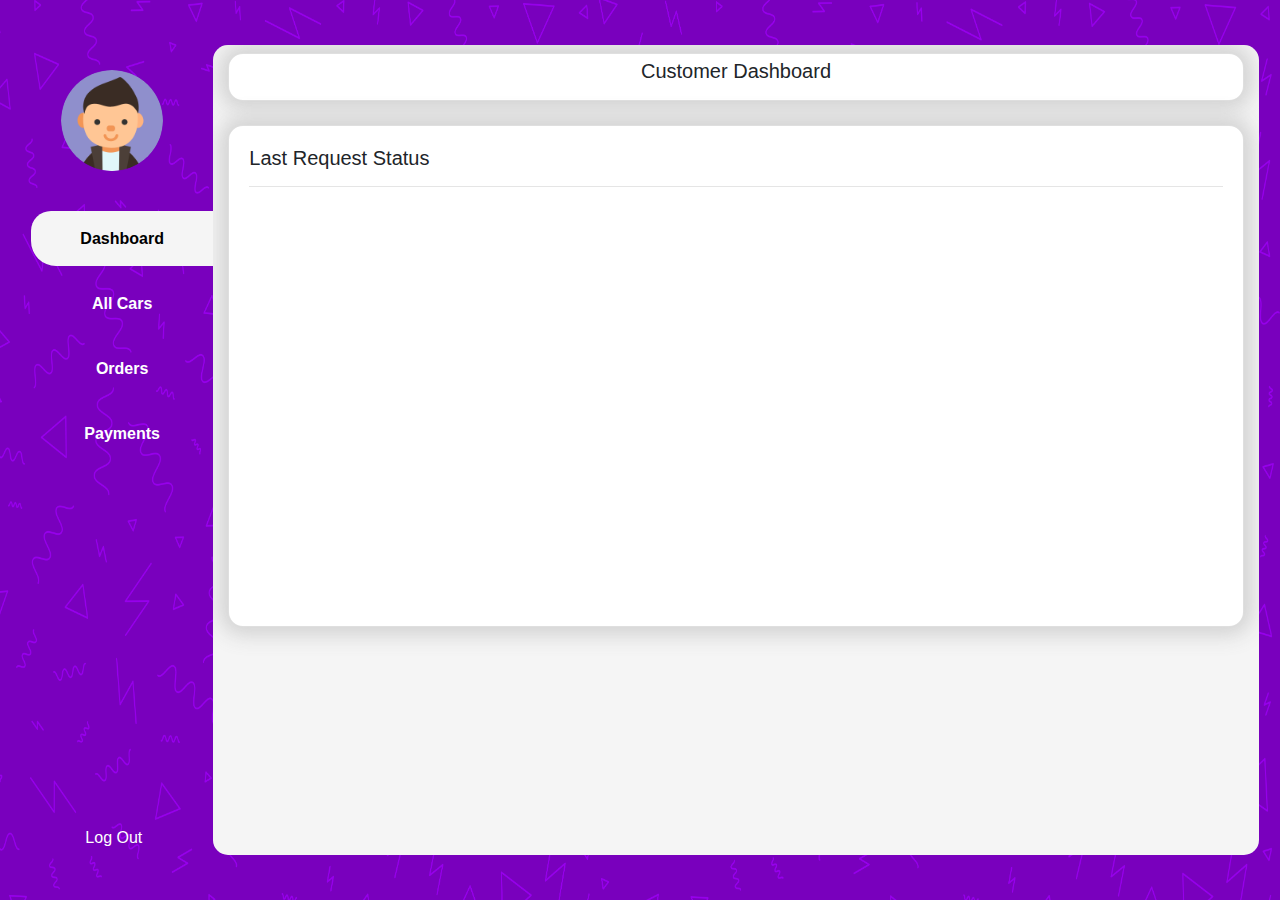
<file: Easy_Car_Rental_Front_End/CustomerDashboard.html>
<!DOCTYPE html>
<html lang="en">
<head>
    <meta charset="UTF-8">
    <meta name="viewport" content="width=device-width, initial-scale=1, shrink-to-fit=no">
    <link rel="stylesheet" href="assets/css/bootstrap/css/bootstrap.min.css">
    <link rel="stylesheet" href="assets/css/CustomerDashboard.css">
    <title>Eazy car Rental System</title>
</head>
<body>

<div class="container-fluid">
    <div class="row">

        <div class="col-2 col-sm-2 col-md-2 col-lg-2 col-xl-2 panal">
            <div class="left-panal" style="overflow:auto">
                <div class="image">
                    <img class="profile-image" src="assets/images/users.png" alt="">
                    <br>
                    <p class="username" id="user">User Name</p>
                </div>
                <div style="text-align: right; width: 100%">
                    <button class="btn-hover l-pnl-btn btn-custom btn-custom-selected" id="btn-cust-home">Dashboard
                    </button>
                    <button class="btn-hover l-pnl-btn btn-custom" id="btn-cust-cars">All Cars</button>
                    <button class="btn-hover l-pnl-btn btn-custom" id="btn-cust-orders">Orders</button>
                    <button class="btn-hover l-pnl-btn btn-custom" id="btn-cust-payments">Payments</button>
                </div>
                <div style="color: white; position: absolute;bottom: 15px;left:40%; cursor: pointer">
                    <h6 id="logout">Log Out</h6>
                </div>
            </div>
        </div>

        <div class="col-10 col-sm-10 col-md-10 col-lg-10 col-xl-10 panal">
            <div class="main-panal" style="overflow:auto">
                <div class="container-fluid">

                    <div id="Cust-Dashboard">
                        <div class="row ml-0 mr-0 mt-2">
                            <div class="card mb-3 card-shadow">
                                <div class="card-body card-height">
                                    <h5 class="card-title" style="text-align: center">Customer Dashboard</h5>
                                </div>
                            </div>
                        </div>

                        <div class="row ml-0 mr-0 mt-2">
                            <div class="card mb-3 card-shadow">
                                <div class="card-body" style="height: 500px">
                                    <h5 class="card-title">Last Request Status</h5>
                                    <hr>

                                </div>
                            </div>
                        </div>
                    </div>

                    <div id="All-cars">
                        <div class="row ml-0 mr-0 mt-2">
                            <div class="card mb-3 card-shadow">
                                <div class="card-body card-height">
                                    <h5 class="card-title" style="text-align: center">Customer Dashboard - Car
                                        Detaiils</h5>
                                </div>
                            </div>

                            <div class="table-box" style="height: 250px; overflow: no-display">
                                <div class="table-responsive-lg">
                                    <table class="table table-hover">
                                        <thead class="thead-dark">
                                        <tr>
                                            <th scope="col">ID</th>
                                            <th scope="col">Brand</th>
                                            <th scope="col">No of Passengers</th>
                                            <th scope="col">Transmission</th>
                                            <th scope="col">Car Type</th>
                                            <th scope="col">Colour</th>
                                            <th scope="col">Fuel Type</th>
                                            <th scope="col">Image</button></th>
                                        </tr>
                                        </thead>
                                        <tbody id="tblCar">

                                        </tbody>
                                    </table>
                                </div>
                            </div>
                        </div>
                    </div>

                    <div id="orders">
                        <div class="row ml-0 mr-0 mt-2">
                            <div class="card mb-3 card-shadow">
                                <div class="card-body card-height">
                                    <h5 class="card-title" style="text-align: center">Customer Dashboard - Place
                                        Order</h5>
                                </div>
                            </div>
                        </div>
                        <div class="row ml-0 mr-0 mt-2">
                            <div class="alert alert-success alert-dismissible fade show alert-custom" role="alert"
                                 style="width: 100%">
                                <strong>Holy guacamole!</strong> You should check in on some of those fields below.
                                <button type="button" class="close" data-dismiss="alert" aria-label="Close">
                                    <span aria-hidden="true">&times;</span>
                                </button>
                            </div>
                        </div>

                        <div class="row ml-0 mr-0">
                            <div class="card" style="width: 100%">
                                <div class="card-body">
                                    <div class="row">
                                        <div class="col-3 col-sm-3 col-md-3 col-lg-3 col-xl-3">
                                            <select class="custom-select" id="carstype">
                                                <option selected>Car Type</option>
                                                <option value="1">General</option>
                                                <option value="2">Premium</option>
                                                <option value="3">Luxury</option>
                                            </select>
                                        </div>

                                        <div class="col-3 col-sm-3 col-md-3 col-lg-3 col-xl-3">
                                            <button class="btn btn-primary" id="carsearch"> Search</button>
                                        </div>
                                        <div class="col-6 col-sm-6 col-md-6 col-lg-6 col-xl-6">
                                            <div style="width: 100%; text-align: right">
                                                <input class="form-control" type="text" placeholder="Car ID" id="carid"
                                                       readonly>
                                            </div>
                                        </div>
                                    </div>

                                    <div class="row mt-4">
                                        <div class="table-box" style="height: 250px; overflow: no-display">
                                            <div class="table-responsive-lg">
                                                <table class="table table-hover">
                                                    <thead class="thead-dark">
                                                    <tr>
                                                        <th scope="col">ID</th>
                                                        <th scope="col">Brand</th>
                                                        <th scope="col">No of Passengers</th>
                                                        <th scope="col">Transmission</th>
                                                        <th scope="col">Car Type</th>
                                                        <th scope="col">Colour</th>
                                                        <th scope="col">Fuel Type</th>
                                                        <th scope="col">Image</button></th>
                                                    </tr>
                                                    </thead>
                                                    <tbody id="tblCarSerch">

                                                    </tbody>
                                                </table>
                                            </div>
                                        </div>
                                    </div>

                                    <div class="row">
                                        <div class="col-3 col-sm-3 col-md-3 col-lg-3 col-xl-3">
                                            <select class="custom-select" id="wantdriver">
                                                <option selected>Do you want Driver</option>
                                                <option value="1">Yes</option>
                                                <option value="2">No</option>
                                            </select>
                                        </div>

                                        <div class="col-3 col-sm-3 col-md-3 col-lg-3 col-xl-3">
                                            <div class="form-inline">
                                                <label style="margin-right: 5px">Pickup Date</label>
                                                <input class="form-control" type="date" id="pickupdate">
                                            </div>
                                        </div>

                                        <div class="col-3 col-sm-3 col-md-3 col-lg-3 col-xl-3">
                                            <div class="form-inline">
                                                <label style="margin-right: 5px">Return Date</label>
                                                <input class="form-control" type="date" id="returndate">
                                            </div>
                                        </div>

                                        <div class="col-3 col-sm-3 col-md-3 col-lg-3 col-xl-3">
                                            <button class="btn btn-primary" id="placeorder">Place Order</button>
                                        </div>

                                    </div>
                                </div>
                            </div>
                        </div>
                    </div>
                    <div id="">


                    </div>
                </div>
            </div>
        </div>
    </div>
</div>
</div>

<script src="https://code.jquery.com/jquery-3.5.1.slim.min.js"
        integrity="sha384-DfXdz2htPH0lsSSs5nCTpuj/zy4C+OGpamoFVy38MVBnE+IbbVYUew+OrCXaRkfj"
        crossorigin="anonymous"></script>
<script src="https://cdn.jsdelivr.net/npm/bootstrap@4.5.3/dist/js/bootstrap.bundle.min.js"
        integrity="sha384-ho+j7jyWK8fNQe+A12Hb8AhRq26LrZ/JpcUGGOn+Y7RsweNrtN/tE3MoK7ZeZDyx"
        crossorigin="anonymous"></script>
<script src="assets/js/jquery.js"></script>
<script src="assets/js/CustomerDashboard.js"></script>

</body>
</html>
</file>
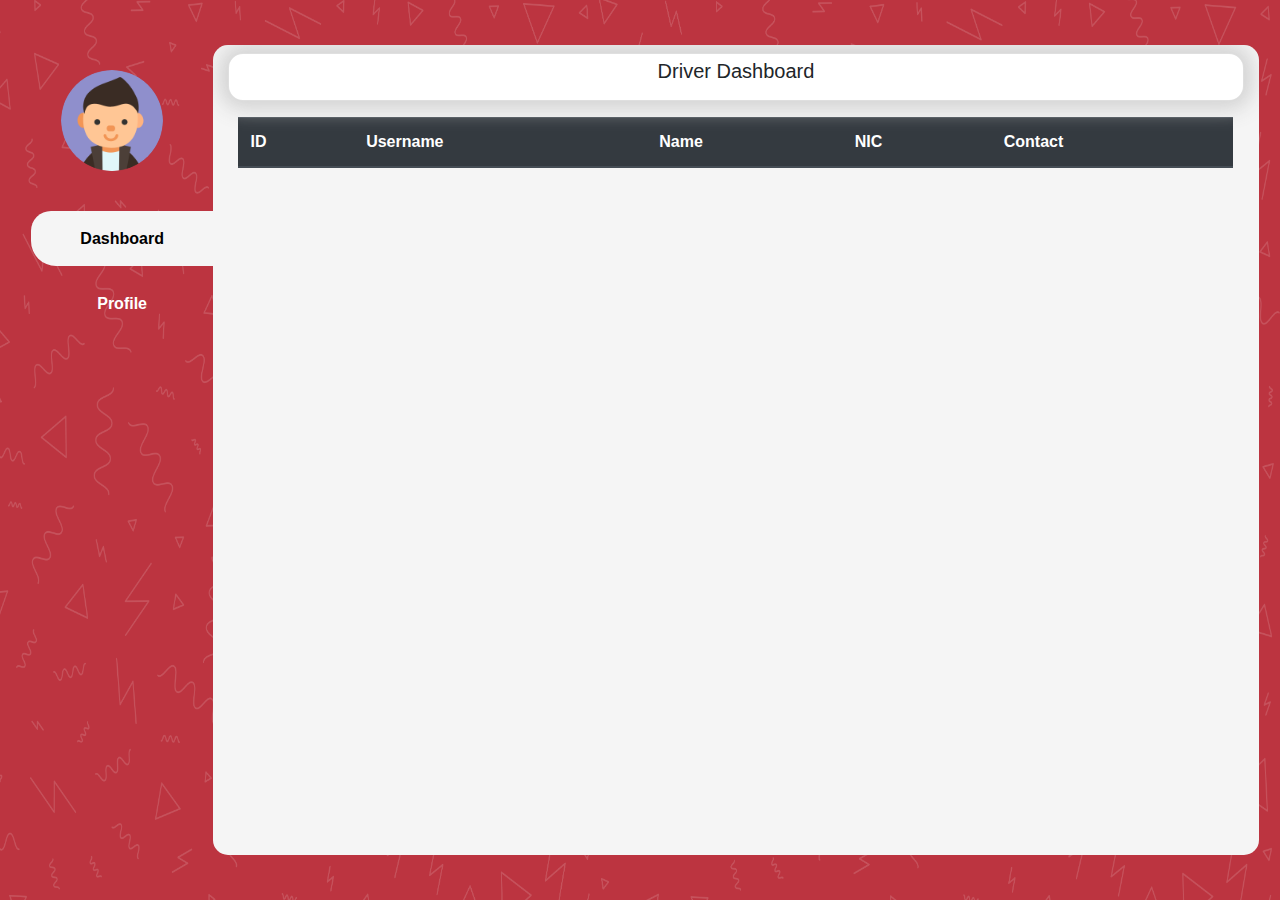
<file: Easy_Car_Rental_Front_End/DriverDashboard.html>
<!DOCTYPE html>
<html lang="en">
<head>
    <meta charset="UTF-8">
    <meta name="viewport" content="width=device-width, initial-scale=1, shrink-to-fit=no">
    <link rel="stylesheet" href="assets/css/bootstrap/css/bootstrap.min.css">
    <link rel="stylesheet" href="assets/css/DriverDashboard.css">
    <title>Eazy car Rental System</title>
</head>
<body>

<div class="container-fluid">
    <div class="row">

        <div class="col-2 col-sm-2 col-md-2 col-lg-2 col-xl-2 panal">
            <div class="left-panal" style="overflow:auto">
                <div class="image">
                    <img class="profile-image" src="assets/images/users.png" alt="">
                    <br>
                    <p class="username" id="username">User Name</p>
                </div>
                <div style="text-align: right; width: 100%">
                    <button class="btn-hover l-pnl-btn btn-custom btn-custom-selected" id="btn-dri-home">Dashboard</button>
                    <button class="btn-hover l-pnl-btn btn-custom btn-custom" id="btn-dri-profile">Profile</button>
                </div>
            </div>
        </div>

        <div class="col-10 col-sm-10 col-md-10 col-lg-10 col-xl-10 panal">
            <div class="main-panal" style="overflow:auto">
                <div class="container-fluid">
                    <div id="Dashboard">
                        <div class="row ml-0 mr-0 mt-2">
                            <div class="card mb-3 card-shadow">
                                <div class="card-body card-height">
                                    <h5 class="card-title" style="text-align: center">Driver Dashboard</h5>
                                </div>
                            </div>

                            <div class="table-box" style="overflow: no-display">
                                <div class="table-responsive-lg">
                                    <table class="table table-hover">
                                        <thead class="thead-dark">
                                        <tr>
                                            <th scope="col">ID</th>
                                            <th scope="col">Username</th>
                                            <th scope="col">Name</th>
                                            <th scope="col">NIC</th>
                                            <th scope="col">Contact</th>
                                        </tr>
                                        </thead>
                                        <tbody id="driverbody">

                                        </tbody>
                                    </table>
                                </div>
                            </div>
                        </div>

                    </div>
                </div>
            </div>
        </div>
    </div>
</div>
</div>

<script src="https://code.jquery.com/jquery-3.5.1.slim.min.js"
        integrity="sha384-DfXdz2htPH0lsSSs5nCTpuj/zy4C+OGpamoFVy38MVBnE+IbbVYUew+OrCXaRkfj"
        crossorigin="anonymous"></script>
<script src="https://cdn.jsdelivr.net/npm/bootstrap@4.5.3/dist/js/bootstrap.bundle.min.js"
        integrity="sha384-ho+j7jyWK8fNQe+A12Hb8AhRq26LrZ/JpcUGGOn+Y7RsweNrtN/tE3MoK7ZeZDyx"
        crossorigin="anonymous"></script>
<script src="assets/js/jquery.js"></script>
<script src="assets/js/DriverDashboard.js"></script>

</body>
</html>
</file>
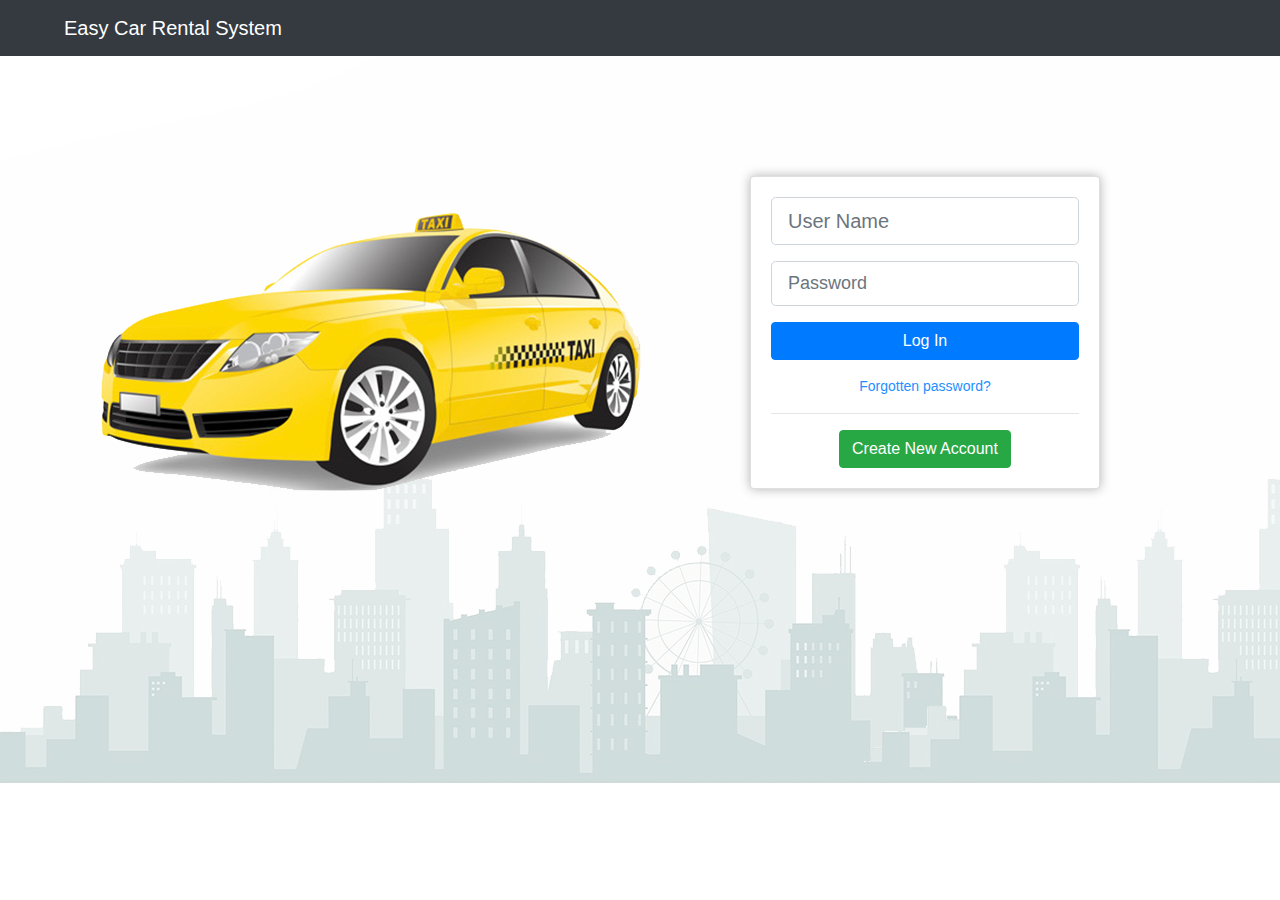
<file: Easy_Car_Rental_Front_End/login.html>
<!doctype html>
<html lang="en">
<head>
    <!-- Required meta tags -->
    <meta charset="utf-8">
    <meta name="viewport" content="width=device-width, initial-scale=1, shrink-to-fit=no">

    <!-- Bootstrap CSS -->
    <link rel="stylesheet" href="assets/css/bootstrap/css/bootstrap.min.css">
    <link rel="stylesheet" href="assets/css/login.css?ver=1">

    <title>Eazy Car PVT LTD</title>
</head>
<body>
<nav class="navbar navbar-dark bg-dark">
    <a class="navbar-brand ml-5" href="">
        Easy Car Rental System
    </a>
</nav>

<div class="container">

    <div class="row">
        <div class="col-12 col-sm-12 col-md-7 col-lg-7 col-xl-7">
            <div class="imagecontainer"><img src="assets/images/12.png"></div>
        </div>
        <div class="col-12 col-sm-12 col-md-5 col-lg-4 col-xl-4">
            <div class="card text-dark mb-3" id="maincard">
                <div class="card-body">
                    <div class="form-group row">
                        <div class="col-12">
                            <input type="text" class="form-control form-control-lg" id="uname"
                                   placeholder="User Name">
                        </div>
                    </div>

                    <div class="form-group row">
                        <div class="col-12">
                            <input type="password" class="form-control form-control-lg" id="password"
                                   placeholder="Password">
                        </div>
                    </div>

                    <button class="btn btn-primary" id="login">Log In</button>

                    <label class="mt-3 mb-3" id="fp"> Forgotten password?</label>
                    <hr style="margin: 0">
                    <div style="text-align: center ; width: 100%">
                        <button class="btn btn-success mt-3" id="createacc" data-toggle="modal"
                                data-target="#exampleModalCenter">Create New Account
                        </button>
                    </div>
                </div>
            </div>
        </div>

        <div class="modal fade" id="exampleModalCenter" tabindex="-1" role="dialog"
             aria-labelledby="exampleModalCenterTitle" aria-hidden="true">
            <div class="modal-dialog modal-dialog-centered" role="document">
                <div class="modal-content">
                    <div class="modal-header">
                        <h5 class="modal-title" id="exampleModalLongTitle">Sign Up</h5>
                        <button type="button" class="close" data-dismiss="modal" aria-label="Close">
                            <span aria-hidden="true">&times;</span>
                        </button>
                    </div>
                    <div class="modal-body">
                        <form>
                            <div class="form-row">
                                <div class="form-group col-md-6">
                                    <label for="inputUserName">Username</label>
                                    <input type="text" class="form-control" id="inputUserName"
                                           placeholder="yashitha" required>
                                </div>
                                <div class="form-group col-md-6">
                                    <label for="inputPassword">Password</label>
                                    <input type="password" class="form-control" id="inputPassword"
                                           placeholder="" required>
                                </div>
                            </div>
                            <div class="form-row">
                                <div class="form-group col-md-6">
                                    <label for="inputName">Name</label>
                                    <input type="text" class="form-control" id="inputName"
                                           placeholder="Yashitha Nadiranga" required>
                                </div>
                                <div class="form-group col-md-6">
                                    <label for="inputContactNo">Contact No</label>
                                    <input type="number" class="form-control" id="inputContactNo"
                                           placeholder="0763437189" required>
                                </div>
                            </div>
                            <div class="form-group">
                                <label for="inputAddress">Address</label>
                                <input type="text" class="form-control" id="inputAddress"
                                       placeholder="Kananwila,Horana" required>
                            </div>

                            <div class="form-group">
                                <label for="inputEmail">Email</label>
                                <input type="email" class="form-control" id="inputEmail" placeholder="Email" required>
                            </div>

                            <div class="form-row">
                                <div class="form-group col-md-6">
                                    <label for="inputDrivingLicence">Driving Licence No</label>
                                    <input type="number" class="form-control" id="inputDrivingLicence"
                                           placeholder="" required>
                                </div>

                                <div class="form-group col-md-6">
                                    <label for="inputNIC">NIC No</label>
                                    <input type="number" class="form-control" id="inputNIC"
                                           placeholder="" required>
                                </div>
                            </div>

                            <div class="input-group mb-3">
                                <div class="input-group-prepend">
                                    <span class="input-group-text" id="inputGroupFileAddon01">Upload NIC (Front)</span>
                                </div>
                                <div class="custom-file">
                                    <input type="file" class="custom-file-input" id="inputGroupFile01"
                                           aria-describedby="inputGroupFileAddon01">
                                    <label class="custom-file-label" for="inputGroupFile01">Choose file</label>
                                </div>
                            </div>

                            <div class="input-group mb-3">
                                <div class="input-group-prepend">
                                    <span class="input-group-text" id="inputGroupFileAddon02">Upload NIC (Back)</span>
                                </div>
                                <div class="custom-file">
                                    <input type="file" class="custom-file-input" id="inputGroupFile02"
                                           aria-describedby="inputGroupFileAddon02">
                                    <label class="custom-file-label" for="inputGroupFile01">Choose file</label>
                                </div>
                            </div>

                            <p style="font-size: 12px">By clicking Sign Up, you agree to our Terms, Data Policy and
                                Cookie Policy. You may
                                receive SMS notifications from us and can opt out at any time.</p>
                            <div class="modal-footer">
                                <div style="width: 100%; text-align: center">
                                    <button type="button" class="btn btn-success" id="btncreate">Create Account</button>
                                </div>
                            </div>
                        </form>
                    </div>

                </div>
            </div>
        </div>
    </div>
</div>


<!-- jQuery and Bootstrap Bundle-->
<script src="https://code.jquery.com/jquery-3.5.1.slim.min.js"
        integrity="sha384-DfXdz2htPH0lsSSs5nCTpuj/zy4C+OGpamoFVy38MVBnE+IbbVYUew+OrCXaRkfj"
        crossorigin="anonymous"></script>
<script src="https://cdn.jsdelivr.net/npm/bootstrap@4.5.3/dist/js/bootstrap.bundle.min.js"
        integrity="sha384-ho+j7jyWK8fNQe+A12Hb8AhRq26LrZ/JpcUGGOn+Y7RsweNrtN/tE3MoK7ZeZDyx"
        crossorigin="anonymous"></script>
<script src="assets/js/jquery.js"></script>
<script src="assets/js/login.js"></script>
</body>
</html>
</file>
<file: Easy_Car_Rental_Front_End/assets/css/index.css>
button:focus{
    outline: none;
}

.card-caro{
    position: relative;
    color: white;
    left: 50px;
    top: -100px;
    width: 350px;
    height: 300px;

}
.book-button{
    border: hidden;
    background: rgb(255, 102, 0);
    height: 50px;
    width: 200px;
    color: white;
}

.book-button:hover{
    border: solid;
    border-color: rgb(255, 102, 0);
    background:transparent ;
    height: 50px;
    width: 200px;
    color: white;
}

.box{
    margin-left: 10%;
    margin-right: 10%;
    position: relative;
    top: -150px;
    width: 80%;
    height: 200px;
    background: rgb(255, 102, 0);
}
.header{
    color: white;
    text-align: center;
}
.log-button{
    border: hidden;
    background: white;
    height: 50px;
    width: 200px;
    color: black;
}

.log-button:hover{
    border: solid;
    border-color: white ;
    background:transparent ;
    height: 50px;
    width: 200px;
    color: white;
}

.about{
    width: 100%;
    height: auto;
    margin-top: -20%;
    background: white;

}
.cars-content{
    margin-top: 12%;
}

.card{
    margin-bottom: 10px;
}
</file>
<file: Easy_Car_Rental_Front_End/assets/css/AdminDashboard.css>
/*Loading*/
#Dashboard{
    /*display: none;*/
}
#Customers{
    display: none;
}
#Cars{
    display: none;
}
#Drivers{
    display: none;
}

#Orders{
    display: none;
}


/*Loading*/


button:focus {
    outline: none;
}


body {
    margin-bottom: 0;
    background:url(../images/body-bg-full.png);
    background-size:cover;
    background-repeat: no-repeat;

}

.username{
    color: white;
    margin-bottom: 30px;
    margin-top: 20px;
    font-size: 18px;
}

.left-panal {
    width: 95%;
    height: 88vh;
    background: transparent;
    margin-top: 5vh;
    margin-left: 5%;
    /*border-radius: 15px 15px 15px 15px;*/
}

.main-panal {
    width: 98%;
    height: 90vh;
    background: whitesmoke;
    margin-top: 5vh;
    margin-right: 15px;
    margin-bottom: 15px;
    border-radius: 15px 15px 15px 15px;
}

.main-panal::-webkit-scrollbar {
    display: none;
}

.left-panal::-webkit-scrollbar {
    display: none;
}

.panal {
    padding-left: 0;
    padding-right: 0;
}

.image {
    text-align: center;
}

.profile-image {
    margin-top: 25px;
    width: 50%;
    border-radius: 50%;
}

.l-pnl-btn {
    margin-top: 10px;
    width: 90%;
    height: 55px;
    font-weight: bold;

}

.btn-hover{
    color: white;
    border-radius: 20px 0px 0px 25px;
    background-color: rgba(0, 0, 255, 0.3);

}

.btn-custom {
    border: transparent;
    color: white;
    background: none;
}

.btn-custom-selected {
    background: whitesmoke;
    color: black;
    border-radius: 20px 0px 0px 25px;
}

.card-shadow{
    -webkit-box-shadow: 0px 0px 20px 8px rgba(204,204,204,0.87);
    -moz-box-shadow: 0px 0px 20px 8px rgba(204,204,204,0.87);
    box-shadow: 0px 0px 20px 8px rgba(204,204,204,0.87);
    border-radius: 15px 15px 15px 15px;
    width: 100%;
}

.banner-card{
    margin-top: 30px;
    width: 100%;
    height: 180px;
    border-radius: 15px 15px 15px 15px;
}
.banner-card-2{
    margin-top: 30px;
    width: 100%;
    height: 85px;
    border-radius: 15px 15px 15px 15px;
}
pa{
    color: white;
    font-size: 17px;
    font-weight: bold;
}
.banner-card h3{
    color: white;
    position: absolute;
    bottom: 10px;
    left: 10%;
    right: 10%;
}

.banner-card-2 h3{
    color: white;
    position: absolute;
    bottom: 90px;
    left: 10%;
    right: 10%;
}
/*Customer*/

.table-box{
    margin-left: 1%;
    margin-right: 1%;
    width: 98%;
    height: 300px;
}

.search-box{
    text-align: right !important;
    width: 99%;
}
.btn-bottom{
    text-align: right;
    width: 100%;
}
.card-height{
    margin-top: -15px;
    margin-bottom: -15px;
}

.headers{
    margin-left: 1%;
    margin-right: 1%;
    width: 98%;
    text-align: center;
    background: #343A40;
    color: white;
    border-radius: 8px 8px 8px 8px;
}

.cust-dash{
    
}
</file>
<file: Easy_Car_Rental_Front_End/assets/css/CustomerDashboard.css>
/*Loading*/

#Cust-Dashboard {
    /*display: none;*/
}

#All-cars{
    display: none;
}
#Drivers{
    display: none;
}
#orders{
    display: none;
}



/*Loading*/


button:focus {
    outline: none;
}


body {
    margin-bottom: 0;
    background:url(../images/body-bg-full-cust.png);
    background-size:cover;
    background-repeat: no-repeat;

}

.username{
    color: white;
    margin-bottom: 30px;
    margin-top: 20px;
    font-size: 18px;
}

.left-panal {
    width: 95%;
    height: 88vh;
    background: transparent;
    margin-top: 5vh;
    margin-left: 5%;
    /*border-radius: 15px 15px 15px 15px;*/
}

.main-panal {
    width: 98%;
    height: 90vh;
    background: whitesmoke;
    margin-top: 5vh;
    margin-right: 15px;
    margin-bottom: 15px;
    border-radius: 15px 15px 15px 15px;
}

.main-panal::-webkit-scrollbar {
    display: none;
}

.left-panal::-webkit-scrollbar {
    display: none;
}

.panal {
    padding-left: 0;
    padding-right: 0;
}

.image {
    text-align: center;
}

.profile-image {
    margin-top: 25px;
    width: 50%;
    border-radius: 50%;
}

.l-pnl-btn {
    margin-top: 10px;
    width: 90%;
    height: 55px;
    font-weight: bold;

}

.btn-hover{
    color: white;
    border-radius: 20px 0px 0px 25px;
    background-color: rgba(0, 0, 255, 0.3);

}

.btn-custom {
    border: transparent;
    color: white;
    background: none;
}

.btn-custom-selected {
    background: whitesmoke;
    color: black;
    border-radius: 20px 0px 0px 25px;
}

.card-shadow{
    -webkit-box-shadow: 0px 0px 20px 8px rgba(204,204,204,0.87);
    -moz-box-shadow: 0px 0px 20px 8px rgba(204,204,204,0.87);
    box-shadow: 0px 0px 20px 8px rgba(204,204,204,0.87);
    border-radius: 15px 15px 15px 15px;
    width: 100%;
}

/*Customer*/

.table-box{
    margin-left: 1%;
    margin-right: 1%;
    width: 98%;
    height: 300px;
}

.search-box{
    text-align: right !important;
    width: 99%;
}
.btn-bottom{
    text-align: right;
    width: 100%;
}
.card-height{
    margin-top: -15px;
    margin-bottom: -15px;
}

.headers{
    margin-left: 1%;
    margin-right: 1%;
    width: 98%;
    text-align: center;
    background: #343A40;
    color: white;
    border-radius: 8px 8px 8px 8px;
}

.alert-custom{
    display: none;
}
</file>
<file: Easy_Car_Rental_Front_End/assets/css/DriverDashboard.css>
/*Loading*/



/*Loading*/


button:focus {
    outline: none;
}


body {
    margin-bottom: 0;
    background:url(../images/body-bg-full-dri.png);
    background-size:cover;
    background-repeat: no-repeat;

}

.username{
    color: white;
    margin-bottom: 30px;
    margin-top: 20px;
    font-size: 18px;
}

.left-panal {
    width: 95%;
    height: 88vh;
    background: transparent;
    margin-top: 5vh;
    margin-left: 5%;
    /*border-radius: 15px 15px 15px 15px;*/
}

.main-panal {
    width: 98%;
    height: 90vh;
    background: whitesmoke;
    margin-top: 5vh;
    margin-right: 15px;
    margin-bottom: 15px;
    border-radius: 15px 15px 15px 15px;
}

.main-panal::-webkit-scrollbar {
    display: none;
}

.left-panal::-webkit-scrollbar {
    display: none;
}

.panal {
    padding-left: 0;
    padding-right: 0;
}

.image {
    text-align: center;
}

.profile-image {
    margin-top: 25px;
    width: 50%;
    border-radius: 50%;
}

.l-pnl-btn {
    margin-top: 10px;
    width: 90%;
    height: 55px;
    font-weight: bold;

}

.btn-hover{
    color: white;
    border-radius: 20px 0px 0px 25px;
    background-color: rgba(0, 0, 255, 0.3);

}

.btn-custom {
    border: transparent;
    color: white;
    background: none;
}

.btn-custom-selected {
    background: whitesmoke;
    color: black;
    border-radius: 20px 0px 0px 25px;
}

.card-shadow{
    -webkit-box-shadow: 0px 0px 20px 8px rgba(204,204,204,0.87);
    -moz-box-shadow: 0px 0px 20px 8px rgba(204,204,204,0.87);
    box-shadow: 0px 0px 20px 8px rgba(204,204,204,0.87);
    border-radius: 15px 15px 15px 15px;
    width: 100%;
}

/*Customer*/

.table-box{
    margin-left: 1%;
    margin-right: 1%;
    width: 98%;
    height: 300px;
}

.btn-bottom{
    text-align: right;
    width: 100%;
}
.card-height{
    margin-top: -15px;
    margin-bottom: -15px;
}

.headers{
    margin-left: 1%;
    margin-right: 1%;
    width: 98%;
    text-align: center;
    background: #343A40;
    color: white;
    border-radius: 8px 8px 8px 8px;
}
</file>
<file: Easy_Car_Rental_Front_End/assets/css/login.css>
button:focus{
    outline: none;
}

body{
    background-image: url("../images/bg1.png");
    background-repeat: no-repeat;
    background-size: auto;
}
#maincard{
    margin-top: 120px;
    -webkit-box-shadow: 0px 0px 11px 0px rgba(179,179,179,1);
    -moz-box-shadow: 0px 0px 11px 0px rgba(179,179,179,1);
    box-shadow: 0px 0px 11px 0px rgba(179,179,179,1);
}
#herdercard{
    width: 100%;
}

#email,#password{
    font-size: 18px !important;
}

#login{
    width: 100%;
}

#header{
    color: #1877F2;
    font-weight: 700;
    margin-top: 100px;
    /*position: absolute;*/
}
.imagecontainer{
    /*position: absolute;*/
}
#fp{
    width: 100%;
    font-size: 14px;
    color: dodgerblue;
    font-weight: 500;
    text-align: center;
}

.round{
    background: red;
}
</file>
